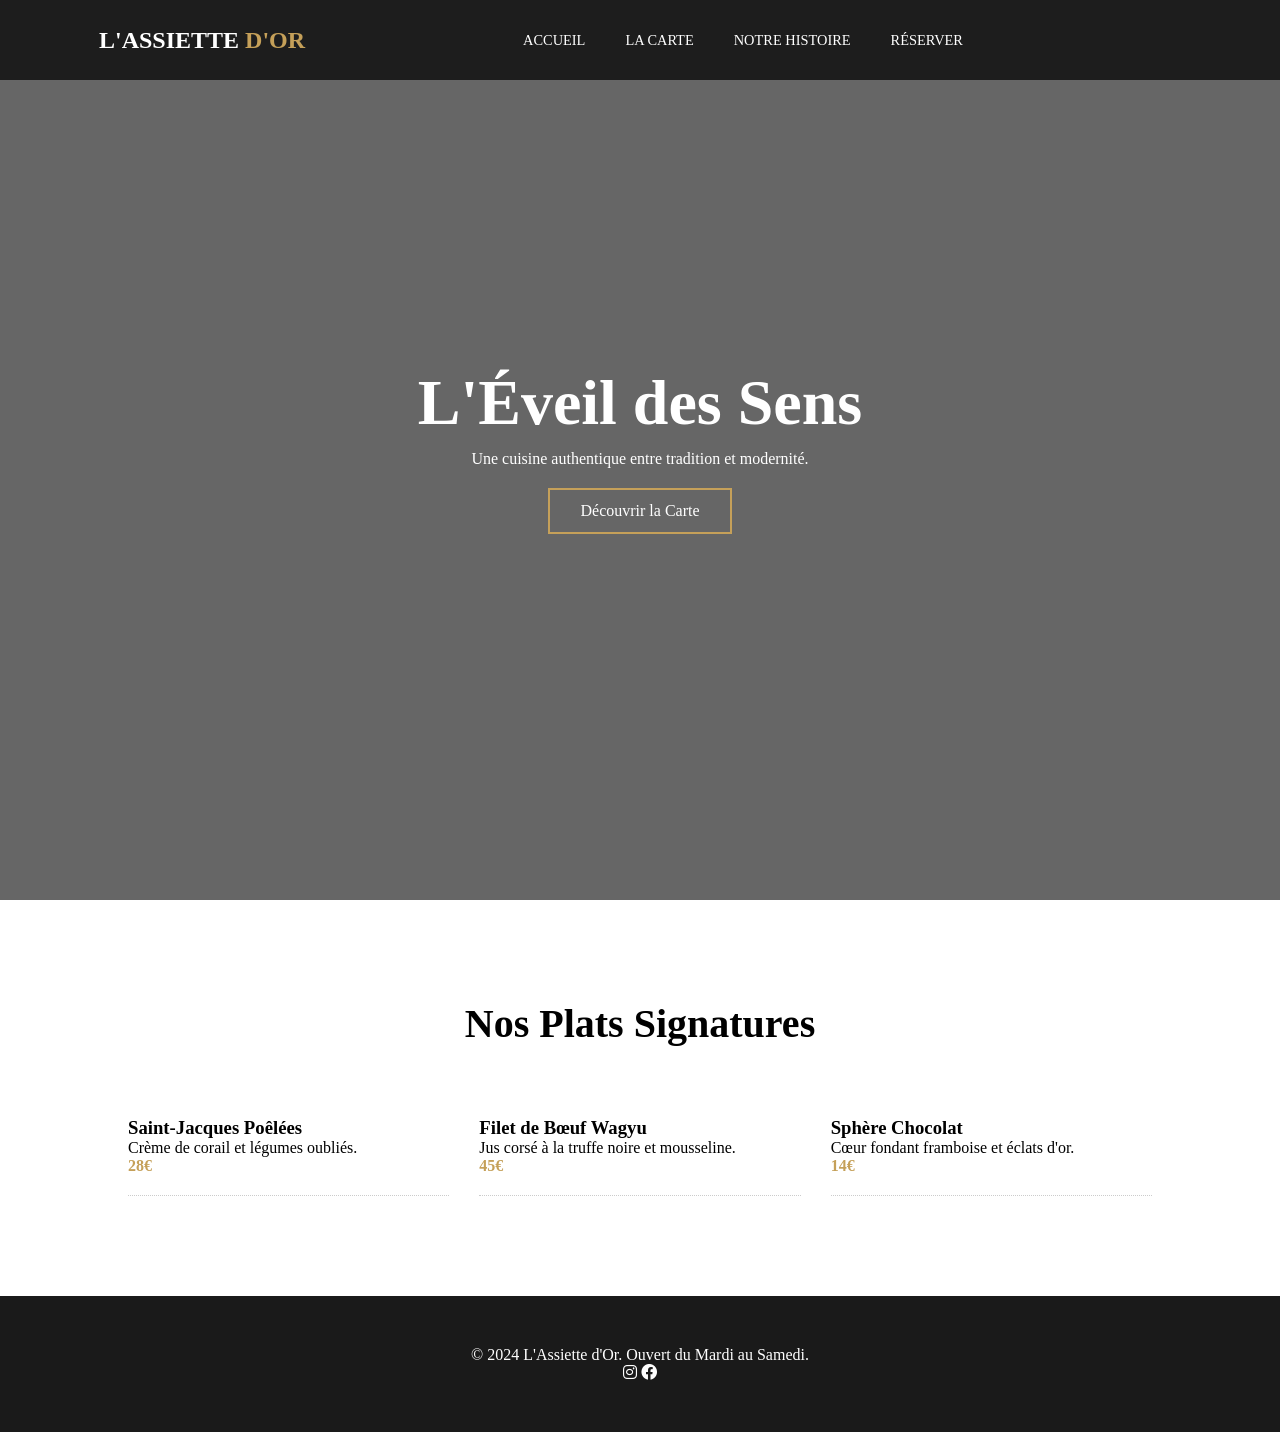
<file: restaurant/index.html>
<!DOCTYPE html>
<html lang="fr">
<head>
    <meta charset="UTF-8">
    <meta name="viewport" content="width=device-width, initial-scale=1.0">
    <title>L'Assiette d'Or | Restaurant Gastronomique</title>
    <link rel="stylesheet" href="style.css">
    <link rel="stylesheet" href="https://cdnjs.cloudflare.com/ajax/libs/font-awesome/6.0.0/css/all.min.css">
</head>
<body>

    <nav id="navbar">
        <div class="logo">L'ASSIETTE <span>D'OR</span></div>
        <ul class="nav-links">
            <li><a href="#home">Accueil</a></li>
            <li><a href="#menu">La Carte</a></li>
            <li><a href="#about">Notre Histoire</a></li>
            <li><a href="#contact" class="btn-reserver">Réserver</a></li>
        </ul>
        <div class="burger">
            <div class="line1"></div>
            <div class="line2"></div>
            <div class="line3"></div>
        </div>
    </nav>

    <header id="home" class="hero">
        <div class="hero-content">
            <h1>L'Éveil des Sens</h1>
            <p>Une cuisine authentique entre tradition et modernité.</p>
            <a href="#menu" class="btn-main">Découvrir la Carte</a>
        </div>
    </header>

    <section id="menu" class="menu-section">
        <h2 class="title">Nos Plats Signatures</h2>
        <div class="menu-grid">
            <div class="menu-item">
                <div class="item-info">
                    <h3>Saint-Jacques Poêlées</h3>
                    <p>Crème de corail et légumes oubliés.</p>
                    <span class="price">28€</span>
                </div>
            </div>
            <div class="menu-item">
                <div class="item-info">
                    <h3>Filet de Bœuf Wagyu</h3>
                    <p>Jus corsé à la truffe noire et mousseline.</p>
                    <span class="price">45€</span>
                </div>
            </div>
            <div class="menu-item">
                <div class="item-info">
                    <h3>Sphère Chocolat</h3>
                    <p>Cœur fondant framboise et éclats d'or.</p>
                    <span class="price">14€</span>
                </div>
            </div>
        </div>
    </section>

    <footer id="contact">
        <div class="footer-content">
            <p>&copy; 2024 L'Assiette d'Or. Ouvert du Mardi au Samedi.</p>
            <div class="socials">
                <i class="fab fa-instagram"></i>
                <i class="fab fa-facebook"></i>
            </div>
        </div>
    </footer>

    <script src="script.js"></script>
</body>
</html>
</file>
<file: restaurant/style.css>
:root {
    --gold: #c5a059;
    --dark: #1a1a1a;
    --white: #ffffff;
    --grey: #f4f4f4;
}

* {
    margin: 0;
    padding: 0;
    box-sizing: border-box;
    font-family: 'Playfair Display', serif;
}

html { scroll-behavior: smooth; }

/* Navigation */
#navbar {
    display: flex;
    justify-content: space-around;
    align-items: center;
    background: rgba(26, 26, 26, 0.95);
    height: 80px;
    position: fixed;
    width: 100%;
    z-index: 1000;
    transition: 0.5s;
}

.logo { color: var(--white); font-size: 1.5rem; font-weight: bold; }
.logo span { color: var(--gold); }

.nav-links { display: flex; list-style: none; }
.nav-links li a {
    color: var(--white);
    text-decoration: none;
    margin: 0 20px;
    font-size: 0.9rem;
    text-transform: uppercase;
    transition: 0.3s;
}

.nav-links li a:hover { color: var(--gold); }

/* Hero Section */
.hero {
    height: 100vh;
    background: linear-gradient(rgba(0,0,0,0.6), rgba(0,0,0,0.6)), 
                url('https://images.unsplash.com/photo-1514362545857-3bc16c4c7d1b?auto=format&fit=crop&w=1350&q=80') center/cover;
    display: flex;
    align-items: center;
    justify-content: center;
    text-align: center;
    color: var(--white);
}

.hero-content h1 { font-size: 4rem; margin-bottom: 10px; }

.btn-main {
    display: inline-block;
    margin-top: 20px;
    padding: 12px 30px;
    border: 2px solid var(--gold);
    color: var(--white);
    text-decoration: none;
    transition: 0.4s;
}

.btn-main:hover { background: var(--gold); color: var(--dark); }

/* Menu Section */
.menu-section { padding: 100px 10%; background: var(--white); }
.title { text-align: center; font-size: 2.5rem; margin-bottom: 50px; }

.menu-grid {
    display: grid;
    grid-template-columns: repeat(auto-fit, minmax(300px, 1fr));
    gap: 30px;
}

.menu-item {
    border-bottom: 1px dotted #ccc;
    padding: 20px 0;
    display: flex;
    justify-content: space-between;
}

.price { color: var(--gold); font-weight: bold; }

/* Footer */
footer { background: var(--dark); color: var(--white); padding: 50px; text-align: center; }
</file>
